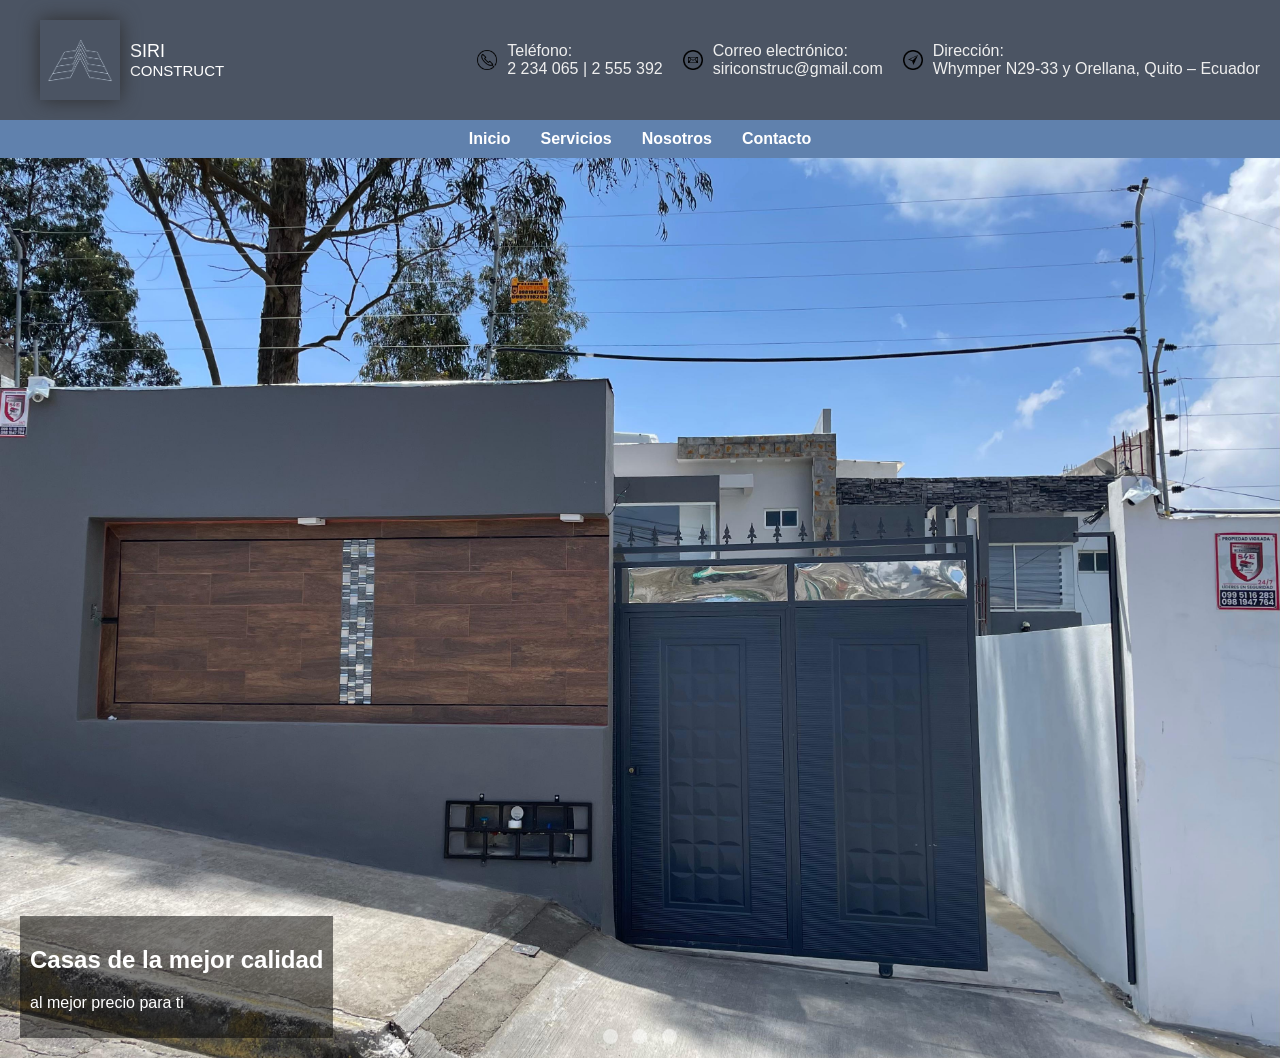
<file: index.html>
<!DOCTYPE html>
<html lang="es">
<head>
    <meta charset="UTF-8">
    <meta name="viewport" content="width=device-width, initial-scale=1.0">
    <title>Casas en Venta</title>
    <link rel="stylesheet" href="casatio.css">
</head>
<body>
    <div class="contact-bar">
        <div class="logo">
            <img src="logo.png" alt="Logo de la inmobiliaria">
            <span>SIRI<br><small>CONSTRUCT</small></span>
        </div>
        <div class="contact-info">
            <div class="contact-item">
                <img src="telefono.png" alt="Teléfono">
                <span>Teléfono:<br> 2 234 065 | 2 555 392</span>
            </div>
            <div class="contact-item">
                <img src="correo.png" alt="Correo electrónico">
                <span>Correo electrónico:<br> siriconstruc@gmail.com</span>
            </div>
            <div class="contact-item">
                <img src="direccion.png" alt="Dirección">
                <span>Dirección:<br> Whymper N29-33 y Orellana, Quito – Ecuador</span>
            </div>
        </div>
    </div>

    <!-- Menú de navegación -->
    <nav class="main-nav">
        <!-- Botón hamburguesa -->
        <button id="menu-toggle" aria-label="Abrir menú">
            <span></span>
        </button>
    
        <!-- Menú -->
        <ul>
            <li><a href="#">Inicio</a></li>
            <li><a href="#">Servicios</a></li>
            <li><a href="#">Nosotros</a></li>
            <li><a href="#">Contacto</a></li>
        </ul>

        <ulu>
            <li><a href="#">Inicio</a></li>
            <li><a href="#">Servicios</a></li>
            <li><a href="#">Nosotros</a></li>
            <li><a href="#">Contacto</a></li>
        </ulu>
    </nav>

    <!-- Slider -->
    <div class="slider">
        <input type="radio" name="slider" id="slide1" checked>
        <input type="radio" name="slider" id="slide2">
        <input type="radio" name="slider" id="slide3">

        <div class="slides">
            <div class="slide">
                <img src="image1.jpg" alt="Imagen 1">
            </div>
            <div class="slide">
                <img src="image2.jpg" alt="Imagen 2">
            </div>
            <div class="slide">
                <img src="image3.jpg" alt="Imagen 3">
            </div>
        </div>

        <div class="caption">
            <h2>Casas de la mejor calidad</h2>
            <p>al mejor precio para ti</p>
        </div>

        <div class="navigation">
            <label for="slide1" class="nav-btn"></label>
            <label for="slide2" class="nav-btn"></label>
            <label for="slide3" class="nav-btn"></label>
        </div>
    </div>

    <!-- Script para el menú hamburguesa -->
<script>
    const menuToggle = document.getElementById('menu-toggle');
    const navMenu = document.querySelector('.main-nav ul');

    menuToggle.addEventListener('click', () => {
        navMenu.classList.toggle('show'); // Alterna la clase "show"
    });
</script>
</body>
</html>
</file>
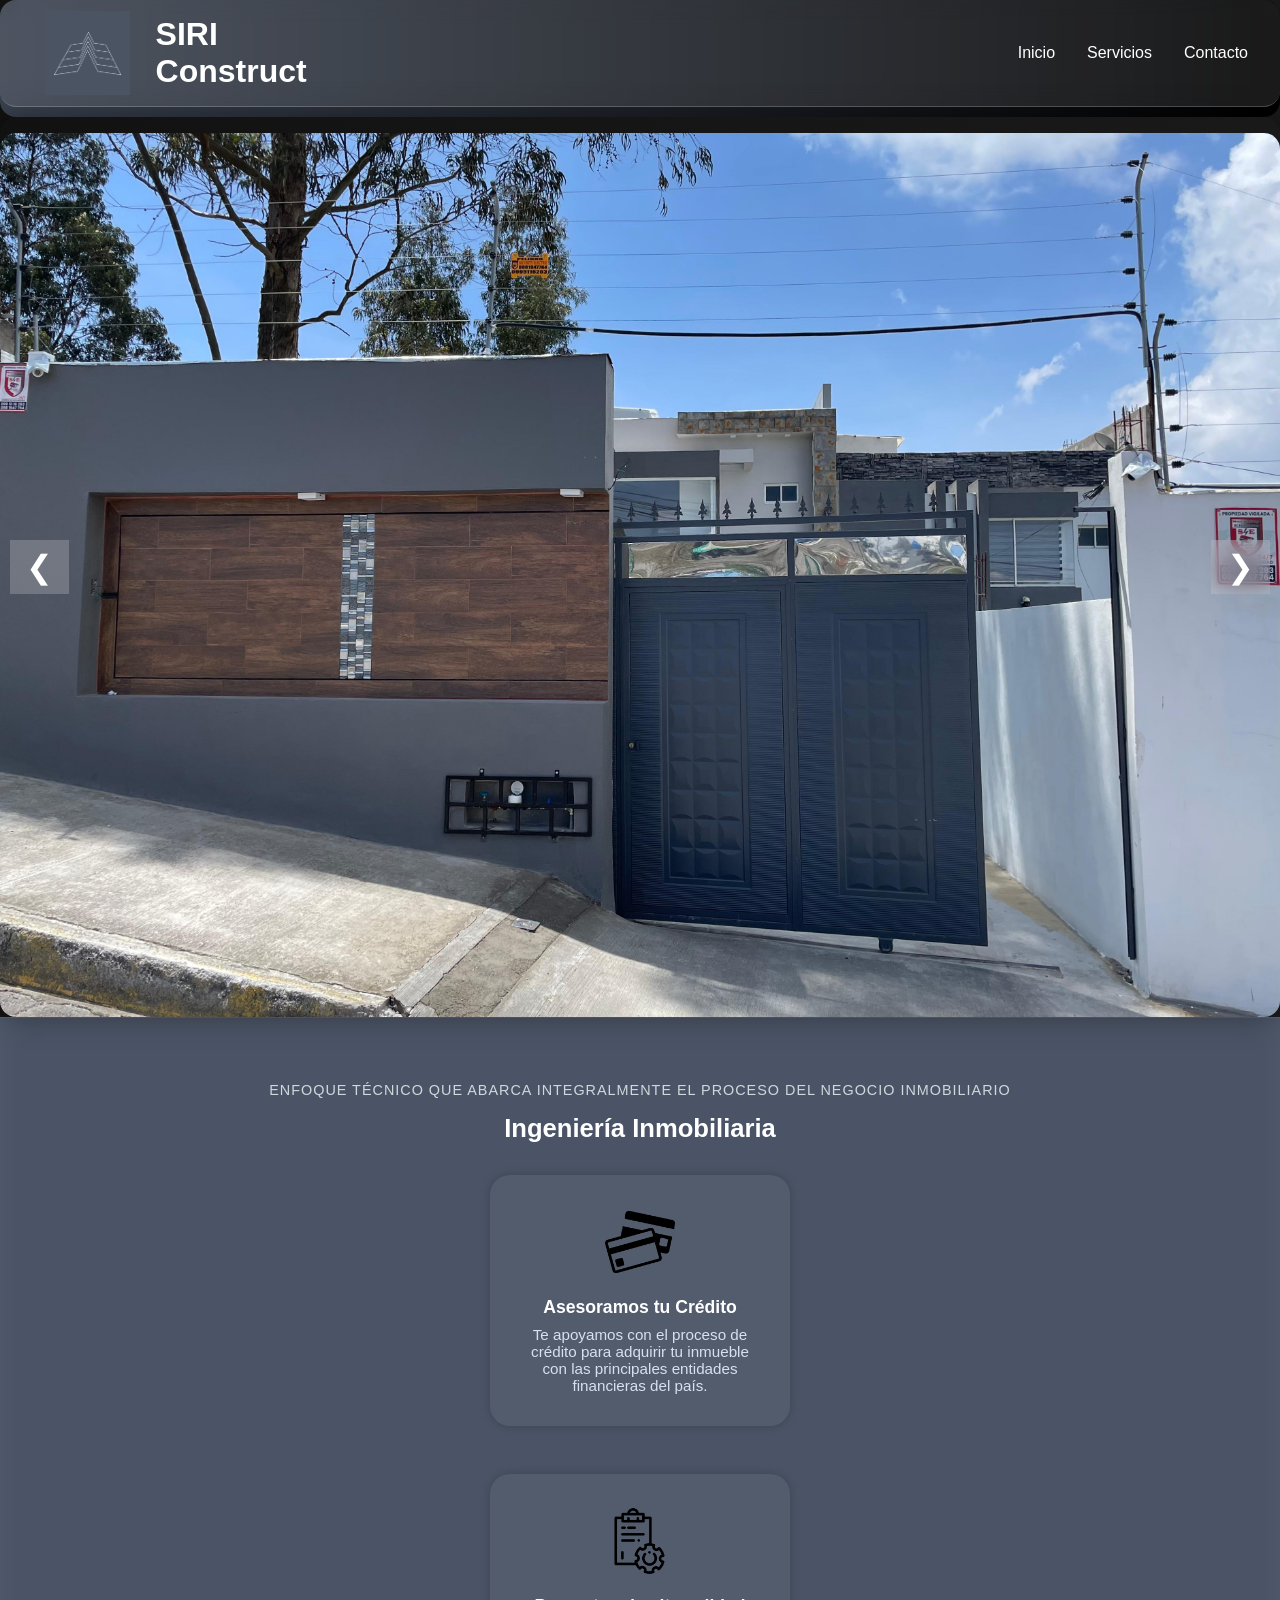
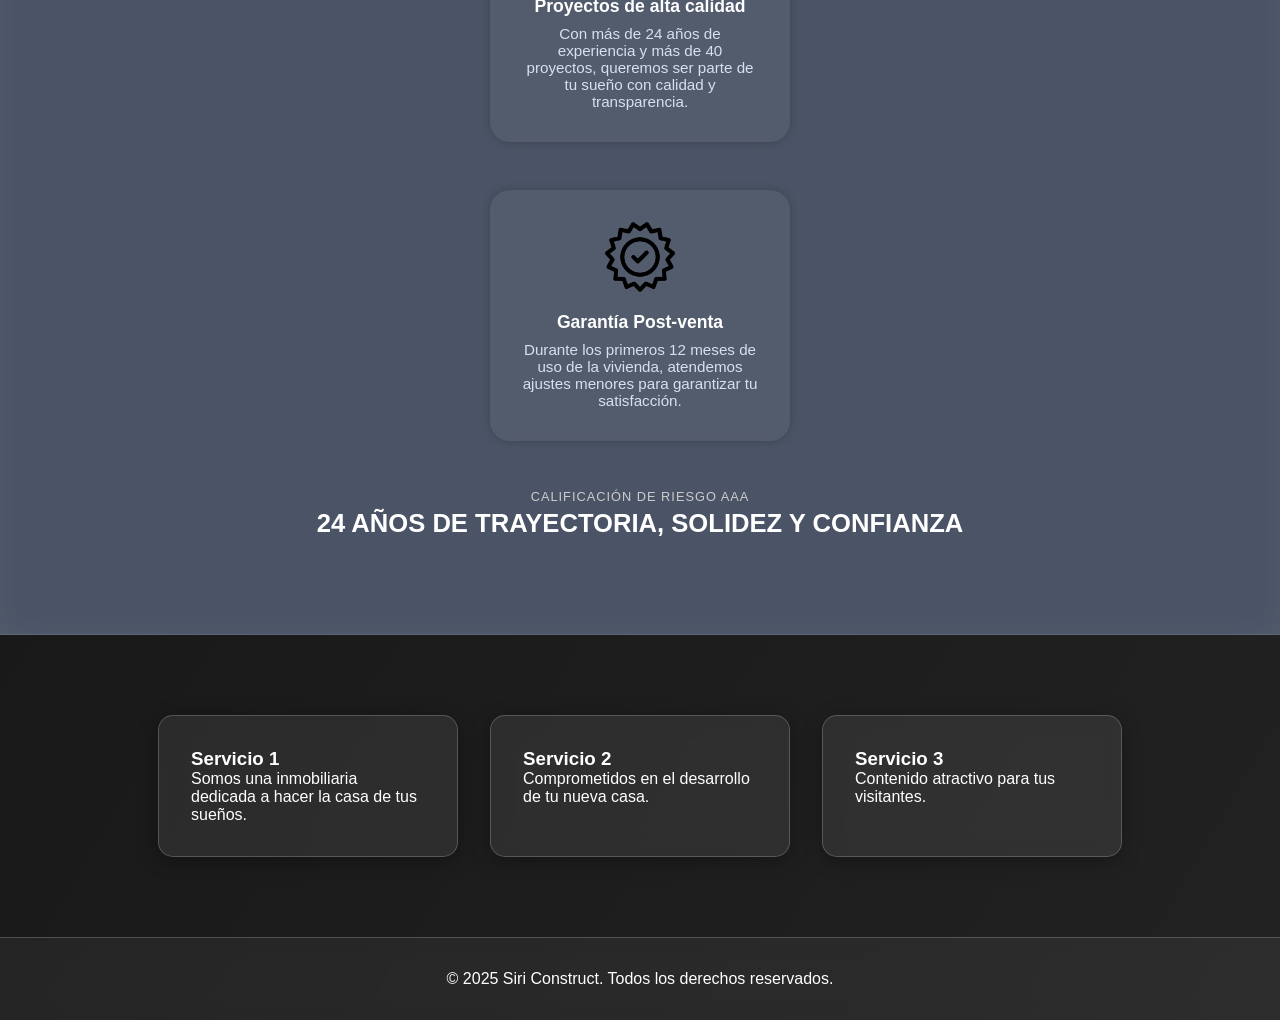
<file: NuevaPag.html>
<!DOCTYPE html>
<html lang="es">
<head>
  <meta charset="UTF-8" />
  <meta name="viewport" content="width=device-width, initial-scale=1.0" />
  <link rel="stylesheet" href="NuevaPag.css">
  <title>SIRI construct</title>
</head>
<body>

  <header>
  <div class="logo-container">
    <img src="logo.png" alt="Logo" />
    <h1>SIRI <br> Construct</h1>
  </div>

  <button class="menu-toggle" id="menu-toggle">☰</button>

  <nav id="nav-menu">
    <a href="#">Inicio</a>
    <a href="#">Servicios</a>
    <a href="#">Contacto</a>
  </nav>
  </header>

  <div class="spacer"></div>


  <section class="slider">
    <div class="slider-container">
      <img src="image1.jpg" alt="Imagen 1" />
      <img src="image2.jpg" alt="Imagen 2" />
      <img src="image3.jpg" alt="Imagen 3" />
    </div>
    <button class="nav prev">&#10094;</button>
    <button class="nav next">&#10095;</button>
  </section>

  <section class="servicios-info">
    <p class="subtitulo">Enfoque técnico que abarca integralmente el proceso del negocio inmobiliario</p>
    <h2>Ingeniería Inmobiliaria</h2>

    <div class="tarjetas">
      <div class="tarjeta">
        <img src="icono1.png" alt="Crédito" />
        <h3>Asesoramos tu Crédito</h3>
        <p>Te apoyamos con el proceso de crédito para adquirir tu inmueble con las principales entidades financieras del país.</p>
      </div>

      <div class="tarjeta">
        <img src="icono2.png" alt="Alta calidad" />
        <h3>Proyectos de alta calidad</h3>
        <p>Con más de 24 años de experiencia y más de 40 proyectos, queremos ser parte de tu sueño con calidad y transparencia.</p>
      </div>

      <div class="tarjeta">
        <img src="icono3.png" alt="Garantía" />
        <h3>Garantía Post-venta</h3>
        <p>Durante los primeros 12 meses de uso de la vivienda, atendemos ajustes menores para garantizar tu satisfacción.</p>
      </div>
    </div>

  <p class="trayectoria">CALIFICACIÓN DE RIESGO AAA</p>
  <h2 class="años">24 AÑOS DE TRAYECTORIA, SOLIDEZ Y CONFIANZA</h2>
</section>
  <section class="services">
    <div class="service-card">
      <h3>Servicio 1</h3>
      <p>Somos una inmobiliaria dedicada a hacer la casa de tus sueños.</p>
    </div>
    <div class="service-card">
      <h3>Servicio 2</h3>
      <p>Comprometidos en el desarrollo de tu nueva casa.</p>
    </div>
    <div class="service-card">
      <h3>Servicio 3</h3>
      <p>Contenido atractivo para tus visitantes.</p>
    </div>
  </section>

  <footer>
    &copy; 2025 Siri Construct. Todos los derechos reservados.
  </footer>

  <script>
    const slider = document.querySelector('.slider-container');
    const images = document.querySelectorAll('.slider-container img');
    const total = images.length;
    let index = 0;

    // Cambio automático cada 5 segundos
    setInterval(() => {
      index = (index + 1) % total;
      updateSlider();
    }, 5000); // 5000ms = 5 segundos

    // Cambio con botones de navegación
    document.querySelector('.next').addEventListener('click', () => {
      index = (index + 1) % total;
      updateSlider();
    });

    document.querySelector('.prev').addEventListener('click', () => {
      index = (index - 1 + total) % total;
      updateSlider();
    });

    // Función para mover el slider
    function updateSlider() {
      slider.style.transform = `translateX(-${index * 100}%)`;
    }

    const toggleButton = document.getElementById('menu-toggle');
    const navMenu = document.getElementById('nav-menu');

    toggleButton.addEventListener('click', () => {
      navMenu.classList.toggle('show');
      toggleButton.classList.toggle('active');
      toggleButton.textContent = navMenu.classList.contains('show') ? '✖' : '☰';
    });

    // Opcional: cerrar menú al hacer clic en cualquier enlace
    document.querySelectorAll('#nav-menu a').forEach(link => {
      link.addEventListener('click', () => {
        navMenu.classList.remove('show');
        toggleButton.classList.remove('active');
        toggleButton.textContent = '☰';
    });
  });
  </script>
</body>
</html>
</file>
<file: casatio.css>
/* Barra de contacto y logo */
.contact-bar {
    background-color: #4b5463;
    padding: 20px;
    display: flex;
    justify-content: space-between;
    align-items: center;
    flex-wrap: wrap;
}

.logo {
    display: flex;
    align-items: center;
    padding-left: 100px;
}

.logo img {
    height: 100px;
    width: 100px;
    margin-right: 10px;
    filter: drop-shadow(0 0 20px #6080ae);
    transition: filter 0.3s ease;
}

.logo span {
    font-size: 18px;
    color: #ffffff;
}

.logo small {
    display: block;
    font-family: Arial;
    font-size: 15px;
    color: #ffffff;
}

.contact-info {
    display: flex;
    gap: 300px; /* Espacio en pantallas grandes */
    align-items: center;
    color: #eeeeee;
}

.contact-item {
    display: flex;
    align-items: center;
    color: #eeeeee;
}

.contact-item img {
    height: 20px;
    margin-right: 10px;
}

.contact-item span {
    font-size: 16px;
    color: #eeeeee;
}

/* Menú de navegación */
.main-nav {
    background-color: #6081ad;
    padding: 10px 0;
    text-align: center;
}

.main-nav ul {
    list-style: none;
    display: flex;
    justify-content: center;
    gap: 30px;
    margin: 0;
    padding: 0;
}

.main-nav a {
    color: #ffffff;
    text-decoration: none;
    font-weight: bold;
}

.main-nav a:hover {
    text-decoration: underline;
}

body {
    font-family: Arial, sans-serif;
    margin: 0;
    height: auto;
    overflow: auto;
}

.slider {
    position: relative;
    width: 100vw; /* Hace que el slider ocupe todo el ancho de la ventana */
    height: 100vh; /* Hace que el slider ocupe toda la altura de la ventana */
    overflow: hidden;
}

.slides {
    display: flex;
    height: 100%;
    transition: transform 0.5s ease-in-out;
}

.slide {
    min-width: 100%;
    height: 100%;
    position: relative;
    overflow: hidden;
}

.slides img {
    width: 100%;
    height: 100%;
    object-fit: cover; /* Asegura que la imagen cubra el área del slide sin distorsión */
    display: block;
}

.caption {
    position: absolute;
    bottom: 20px;
    left: 20px;
    color: white;
    background-color: rgba(0, 0, 0, 0.5);
    padding: 10px;
}

.navigation {
    position: absolute;
    bottom: 10px;
    left: 50%;
    transform: translateX(-50%);
}

.nav-btn {
    display: inline-block;
    width: 15px;
    height: 15px;
    background: rgba(255, 255, 255, 0.5);
    border-radius: 50%;
    margin: 0 5px;
    cursor: pointer;
}

#slide1:checked ~ .slides {
    transform: translateX(0);
}

#slide2:checked ~ .slides {
    transform: translateX(-100%);
}

#slide3:checked ~ .slides {
    transform: translateX(-200%);
}

input[type="radio"] {
    display: none; /* Oculta los inputs de radio */
}

/* Media Queries para responsividad */
@media (max-width: 768px) {
    .contact-bar {
        flex-direction: column; /* Cambia a disposición en columna */
        align-items: flex-start; /* Alinea todo a la izquierda */
        padding: 10px;
        gap: 10px; /* Reduce el espacio entre elementos */
    }

    .contact-info {
        flex-direction: column; /* Cambia la disposición de los contactos a columna */
        align-items: flex-start; /* Alinea a la izquierda */
        gap: 10px; /* Reduce el espacio entre elementos */
    }

    .contact-item {
        flex-direction: row; /* Alinea íconos e información en fila */
        align-items: center; /* Asegura la alineación vertical */
        text-align: left; /* Alinea los textos a la izquierda */
        width: 100%; /* Asegura que cada ítem ocupe todo el ancho disponible */
    }

    .contact-item img {
        margin-right: 10px; /* Espacio entre el icono y el texto */
    }

    .contact-item span {
        font-size: 14px; /* Ajusta el tamaño de la fuente */
    }

    .logo {
        padding-left: 0; /* Ajusta el margen del logo para móviles */
        align-self: flex-start; /* Alinea el logo a la izquierda */
    }

    .logo img {
        height: 60px; /* Reduce el tamaño del logo */
        width: 60px;
    }

    .logo span,
    .logo small {
        font-size: 14px; /* Ajusta el tamaño del texto del logo */
    }
}

 /* Estilos para el botón de cerrar */
#close-menu {
    display: block;
    font-size: 24px;
    background-color: transparent;
    color: #000; /* Cambia a blanco si el fondo del menú es oscuro */
    border: none;
    cursor: pointer;
    padding: 0;
    margin-bottom: 20px; /* Espacio debajo de la "X" */
    text-align: left;
    width: 100%; /* Asegura que ocupe todo el ancho */
}

/* Barra de contacto y logo */
.contact-bar {
    background-color: #4b5463;
    padding: 20px;
    display: flex;
    justify-content: space-between;
    align-items: center;
    flex-wrap: wrap;
}

.logo {
    display: flex;
    align-items: center;
    padding-left: 20px;
}

.logo img {
    height: 80px;
    width: 80px;
    margin-right: 10px;
    filter: drop-shadow(0 0 10px #2e2e2e);
}

.contact-info {
    display: flex;
    gap: 20px;
    align-items: center;
    color: #eeeeee;
}

/* Menú de navegación */
.main-nav {
    background-color: #6081ad;
    padding: 10px;
    position: relative;
}

.main-nav ul {
    list-style: none;
    display: flex;
    justify-content: center;
    gap: 30px;
    margin: 0;
    padding: 0;
}

.main-nav a {
    color: #ffffff;
    text-decoration: none;
    font-weight: bold;
}

/* Slider */
.slider {
    position: relative;
    width: 100vw;
    height: 100vh; /* Ocupa toda la altura de la pantalla */
    overflow: hidden;
}

.slides {
    display: flex;
    height: 100%;
    transition: transform 0.5s ease-in-out;
}

.slide {
    min-width: 100%;
    height: 100%;
}

.slides img {
    width: 100vw; /* Asegura que cubre todo el ancho de la pantalla */
    height: 100vh; /* Asegura que cubre toda la altura de la pantalla */
    object-fit: cover; /* Hace que la imagen cubra todo el área sin deformarse */
}

.caption {
    position: absolute;
    bottom: 20px;
    left: 20px;
    color: white;
    background-color: rgba(0, 0, 0, 0.5);
    padding: 10px;
}

.navigation {
    position: absolute;
    bottom: 10px;
    left: 50%;
    transform: translateX(-50%);
}

.nav-btn {
    display: inline-block;
    width: 15px;
    height: 15px;
    background: rgba(255, 255, 255, 0.5);
    border-radius: 50%;
    margin: 0 5px;
    cursor: pointer;
}

/* Radio inputs for slider */
#slide1:checked ~ .slides {
    transform: translateX(0);
}
#slide2:checked ~ .slides {
    transform: translateX(-100%);
}
#slide3:checked ~ .slides {
    transform: translateX(-200%);
}

input[type="radio"] {
    display: none;
}

/* Menú visible por defecto */
.main-nav ulu {
    list-style: none;
    display: flex; /* Se muestra horizontalmente en pantallas grandes */
    justify-content: center;
    gap: 30px;
    margin: 0;
    padding: 0;
}

/* Ocultar menú en móviles */
@media (max-width: 768px) {
    .main-nav ulu {
        display: none; /* Oculta el menú horizontal */
        flex-direction: column;
        gap: 10px;
        background-color: #6081ad;
        padding: 10px;
        position: absolute;
        top: 50px; /* Ajusta según el tamaño de tu barra de navegación */
        left: 0;
        width: 100%;
        z-index: 100;
    }

    /* Mostrar menú cuando se active */
    .main-nav ul.show {
        display: flex;
    }

    /* Botón de menú visible en pantallas pequeñas */
    #menu-toggle {
        display: block;
    }
}

/* Botón de menú oculto en pantallas grandes */

/* Botón de menú */
#menu-toggle {
    background: none;
    border: none;
    font-size: 24px;
    color: white;
    cursor: pointer;
    display: none;
    position: relative;
    width: 30px;
    height: 30px;
}

/* Líneas del botón (hamburguesa) */
#menu-toggle::before,
#menu-toggle::after,
#menu-toggle span {
    content: '';
    display: block;
    background-color: white;
    height: 3px;
    width: 100%;
    margin: 5px 0;
    transition: 0.3s;
}

/* Mostrar botón en pantallas pequeñas */
@media (max-width: 768px) {
    #menu-toggle {
        display: block;
    }
}

/* Menú de navegación oculto */
.main-nav ul {
    list-style: none;
    display: flex;
    flex-direction: column; /* Disposición en columna */
    justify-content: center;
    align-items: center;
    gap: 10px;
    margin: 0;
    padding: 0;
    background-color: #6081ad;
    overflow: hidden; /* Oculta el contenido cuando está cerrado */
    max-height: 0; /* Altura inicial 0 (oculto) */
    transition: max-height 0.5s ease-in-out; /* Animación suave */
}

/* Mostrar menú en móviles */
.main-nav ul.show {
    max-height: 300px; /* Ajusta la altura máxima según el contenido */
}

/* Botón de menú (3 rayas) */
#menu-toggle {
    background: none;
    border: none;
    font-size: 24px;
    color: white;
    cursor: pointer;
    display: none;
    position: relative;
    width: 30px;
    height: 30px;
}

/* Líneas del botón (hamburguesa) */
#menu-toggle::before,
#menu-toggle::after,
#menu-toggle span {
    content: '';
    display: block;
    background-color: white;
    height: 3px;
    width: 100%;
    margin: 5px 0;
    transition: 0.3s;
}

/* Mostrar botón en pantallas pequeñas */
@media (max-width: 768px) {
    #menu-toggle {
        display: block;
    }

    .main-nav ul {
        width: 100%; /* Asegura que el menú ocupe todo el ancho */
    }
}
</file>
<file: NuevaPag.css>
* {
  margin: 0;
  padding: 0;
  box-sizing: border-box;
}

body {
  font-family: 'Segoe UI', sans-serif;
  background: linear-gradient(120deg, #111, #222);
  color: #fff;
  overflow-x: hidden;
}

header {
  display: flex;
  justify-content: space-between;
  align-items: center;
  padding: 1rem 2rem;
  backdrop-filter: blur(10px);
  background: rgba(255, 255, 255, 0.1);
  border-bottom: 1px solid rgba(255, 255, 255, 0.2);
  position: fixed;
  width: 100%;
  top: 0;
  z-index: 1000;
  flex-wrap: wrap;
  border-radius: 1em;
}

nav {
  display: flex;
  gap: 2rem;
}

nav a {
  color: white;
  text-decoration: none;
  font-weight: 500;
}

nav a:hover {
  color: #a8b5ff;
}


.menu-toggle {
  display: none;
  font-size: 2rem;
  background: none;
  border: none;
  color: white;
  cursor: pointer;
  
}

.glass-box {
  background: rgba(255, 255, 255, 0.15);
  border-radius: 20px;
  padding: 3rem;
  backdrop-filter: blur(15px);
  box-shadow: 0 8px 32px rgba(0, 0, 0, 0.5);
  border: 1px solid rgba(255, 255, 255, 0.2);
  text-align: center;
  max-width: 600px;
  color: #fff;
  
}

.services {
  display: flex;
  flex-wrap: wrap;
  justify-content: center;
  gap: 2rem;
  padding: 5rem 2rem;
}

.service-card {
  background: rgba(255, 255, 255, 0.08);
  backdrop-filter: blur(10px);
  border-radius: 15px;
  padding: 2rem;
  width: 300px;
  box-shadow: 0 4px 20px rgba(0, 0, 0, 0.3);
  border: 1px solid rgba(255, 255, 255, 0.2);
}

footer {
  text-align: center;
  padding: 2rem;
  background: rgba(255, 255, 255, 0.05);
  border-top: 1px solid rgba(255, 255, 255, 0.2);
  backdrop-filter: blur(8px);
  
}

.spacer {
  height: 117px; /* Para compensar el header fijo */
  background: linear-gradient(90deg, #3a4250, #000000);
  border-radius: 1em;
}

/* Estilos básicos del slider */
.slider {
  position: relative;
  width: 100%;
  height: 100vh; /* Altura total de la pantalla */
  overflow: hidden;
  border-radius: 1em;
  box-shadow: 0 0 30px rgba(0, 0, 0, 0.4);
  border-radius: 1em;
}

.slider-container {
  display: flex;
  width: 100%;
  height: 100%;
  margin-top: 16px;
  border-radius: 1em;
  transition: transform 0.5s ease-in-out;
  border-radius: 1em;
}

.slider-container img {
  width: 100%;
  height: 100%;
  border-radius: 1em;
  object-fit: cover; /* Rellena el espacio sin deformar */
  flex-shrink: 0; /* Evita que se compriman */
  border-radius: 1em;
}

.nav {
  position: absolute;
  top: 50%;
  transform: translateY(-50%);
  font-size: 2rem;
  background-color: rgba(255, 255, 255, 0.2);
  border: none;
  color: white;
  padding: 0.5rem 1rem;
  cursor: pointer;
  backdrop-filter: blur(10px);
}

.nav:hover {
  background-color: rgba(0, 0, 0, 0.3);
  transition: transform 0.5s ease-in-out;
  
}

.prev {
  left: 10px;
}

.next {
  right: 10px;
}


.servicios-info {
  background-color: #1f3763; /* azul oscuro similar al de la imagen */
  color: white;
  text-align: center;
  padding: 4rem 2rem;
}

.servicios-info .subtitulo {
  text-transform: uppercase;
  font-size: 0.9rem;
  letter-spacing: 1px;
  color: #cfd8dc;
  margin-bottom: 1rem;
}

.servicios-info h2 {
  font-size: 2rem;
  margin-bottom: 2rem;
}

.tarjetas {
  display: flex;
  justify-content: center;
  flex-wrap: wrap;
  gap: 3rem;
  margin-bottom: 3rem;
}

.tarjeta {
  max-width: 300px;
  text-align: center;
}

.tarjeta img {
  width: 70px;
  height: 70px;
  margin-bottom: 1rem;
}
.tarjeta {
  max-width: 300px;
  text-align: center;
  padding: 2rem;
  border-radius: 20px;
  background: rgba(255, 255, 255, 0.05);
  backdrop-filter: blur(8px);
  box-shadow: 0 0 10px rgba(0, 0, 0, 0.2);
  transition: transform 0.3s ease, box-shadow 0.3s ease;
}

.tarjeta:hover {
  transform: translateY(-10px);
  box-shadow: 0 10px 25px rgba(0, 0, 0, 0.4);
}

.tarjeta h3 {
  font-size: 1.1rem;
  margin-bottom: 0.5rem;
}

.tarjeta p {
  font-size: 0.95rem;
  color: #d6e0f0;
}

.trayectoria {
  font-size: 0.8rem;
  color: #ccc;
  letter-spacing: 1px;
  margin-bottom: 0.3rem;
}

.años {
  font-size: 1.8rem;
  font-weight: bold;
}

.servicios-info {
  background: rgb(74, 84, 102);
  border-top: 1px solid rgba(150, 131, 255, 0.267);
  border-bottom: 1px solid rgba(255, 255, 255, 0.1);
  box-shadow: inset 0 0 30px rgba(255, 255, 255, 0.05);
}

/* Responsive para dispositivos móviles */
@media (max-width: 768px) {
  .slider {
    max-width: 100%;
    
  }

  .nav {
    font-size: 1.5rem;
    padding: 0.5rem;
    transition: transform 0.5s ease-in-out;
    border-radius: 1em;
  }
  
}
  .logo-container {
    display: flex;
    align-items: center;
    gap: 0.8rem;
    
  
}
  .logo-container:hover {
  transition: transform 0.3s ease-in-out;
  transform: scale(1.2);
}

.logo-container img {
  padding-right: 20px;
  padding-left: 20px;
  border-radius: 1em;
  height: 70px; /* ajusta según tu logo */
  width: auto;
  transform: scale(1.2);
  
}

.tarjetas {
    flex-direction: column;
    align-items: center;
  }

  .tarjeta {
    width: 90%;
  }

  .servicios-info h2 {
    font-size: 1.6rem;
  }

  .años {
    font-size: 1.3rem;
  }

@media (max-width: 768px) {
  .menu-toggle {
    display: block;
  }
    nav {
    position: fixed;
    top: 120px; /* ← AQUÍ defines qué tan abajo comienza el menú */
    right: -250px; /* oculto fuera de pantalla */
    background: rgba(0, 0, 0, 0.9);
    flex-direction: column;
    align-items: flex-start;
    padding: 1rem 2rem;
    width: 200px;
    height: 100vh;
    transition: right 0.3s ease;
    border-radius: 1em;
  }

  nav.show {
    right: 0; /* se desliza hacia adentro */
  }

  nav a {
    margin: 1rem 0;
    width: 100%;
    font-size: 1.2rem;
    
  }

  .menu-toggle {
    display: block;
  }
}

@media (max-width: 768px) {
  .slider {
    height: 60vh; /* o prueba 50vh si aún se ve muy grande */
  }

  .slider-container img {
    height: 60vh;
  }
}
</file>
